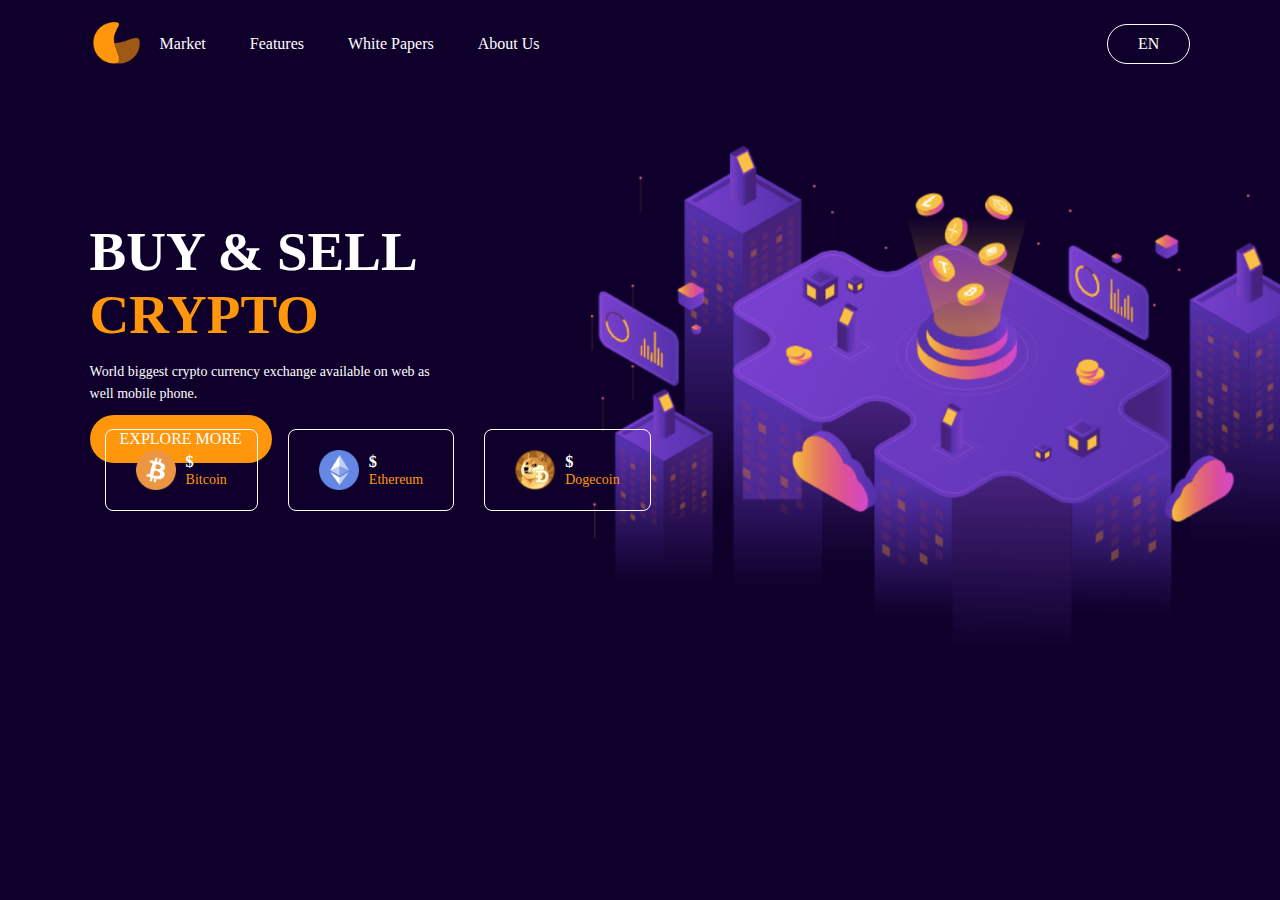
<file: crypto currency website /index.html>
<!DOCTYPE html>
<html lang="en">
<head>
    <meta charset="UTF-8">
    <meta name="viewport" content="width=device-width, initial-scale=1.0">
    <title>Crypto Currency Website</title>
    <link rel="stylesheet" href="style.css">
    <script src="https://code.jquery.com/jquery-3.7.1.js" integrity="sha256-eKhayi8LEQwp4NKxN+CfCh+3qOVUtJn3QNZ0TciWLP4=" crossorigin="anonymous"></script>
</head>
    <body>
        <div class="container">
            <nav>
                <img src="logo.png" class="logo">
                <ul>
                    <li><a href="#">Market</a></li>
                    <li><a href="#">Features</a></li>
                    <li><a href="#">White Papers</a></li>
                    <li><a href="#">About Us</a></li>
                </ul>
                <a href="#" class="btn">EN</a>
            </nav>
            <div class="content">
                <h1>BUY & SELL<br><span>CRYPTO</span></h1>
                <p>World biggest crypto currency exchange available on web as<br>well mobile phone.</p>
                <a href="#" class="btn">EXPLORE MORE</a>
            </div>

            <div class="coin-list">
                <div class="coin">
                    <img src="bitcoin.png">
                    <div>
                         <h3>$<span id="bitcoin"></span></h3>
                         <p>Bitcoin</p>
                    </div>
                </div>
                <div class="coin">
                    <img src="ethereum.png">
                    <div>
                         <h3>$<span id="ethereum"></span></h3>
                         <p>Ethereum</p>
                    </div>
                </div>
                <div class="coin">
                    <img src="dogecoin.png">
                    <div>
                        <h3>$<span id="dogecoin"></span></h3>
                        <p>Dogecoin</p>
                    </div>
                </div>
                
            </div>
        </div>




        <script src ="script.js"></script>
    </body>         
 </html>
</file>
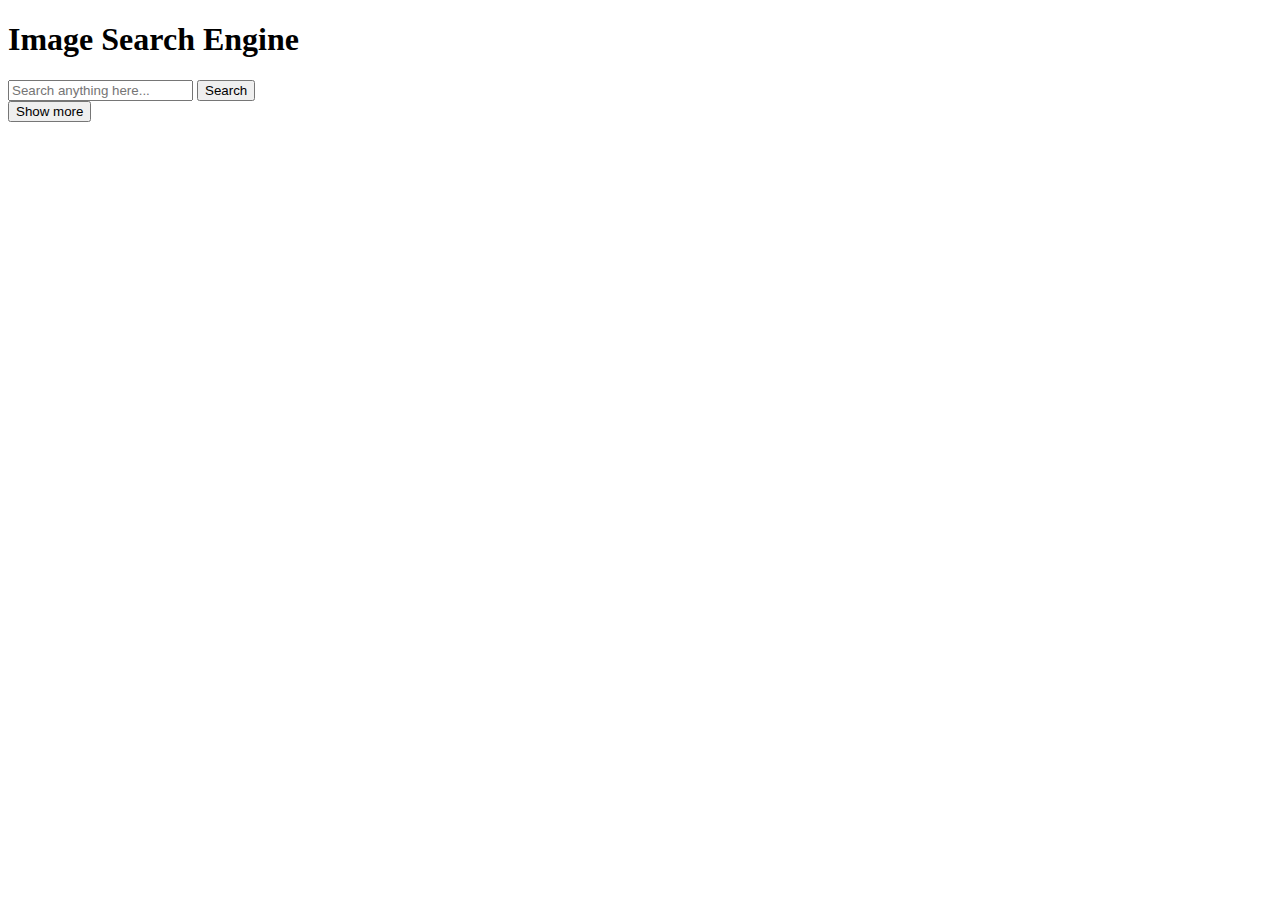
<file: image search engine/index.html>
<!DOCTYPE html>
<html lang="en">
<head>
    <meta charset="UTF-8">
    <meta name="viewport" content="width=device-width, initial-scale=1.0">
    <title>Image search engine</title>
    <link href="style.css">
</head>
<body>
    <h1>Image Search Engine</h1>
    <form id="search-form">
            <input type="text" id="search-box" placeholder="Search anything here...">
            <button>Search</button>
    </form>
    <div id="show-more"></div>
    <button id="show-more-btn">Show more</button>



    <script src ="script.js"></script>
</body>
</html>
</file>
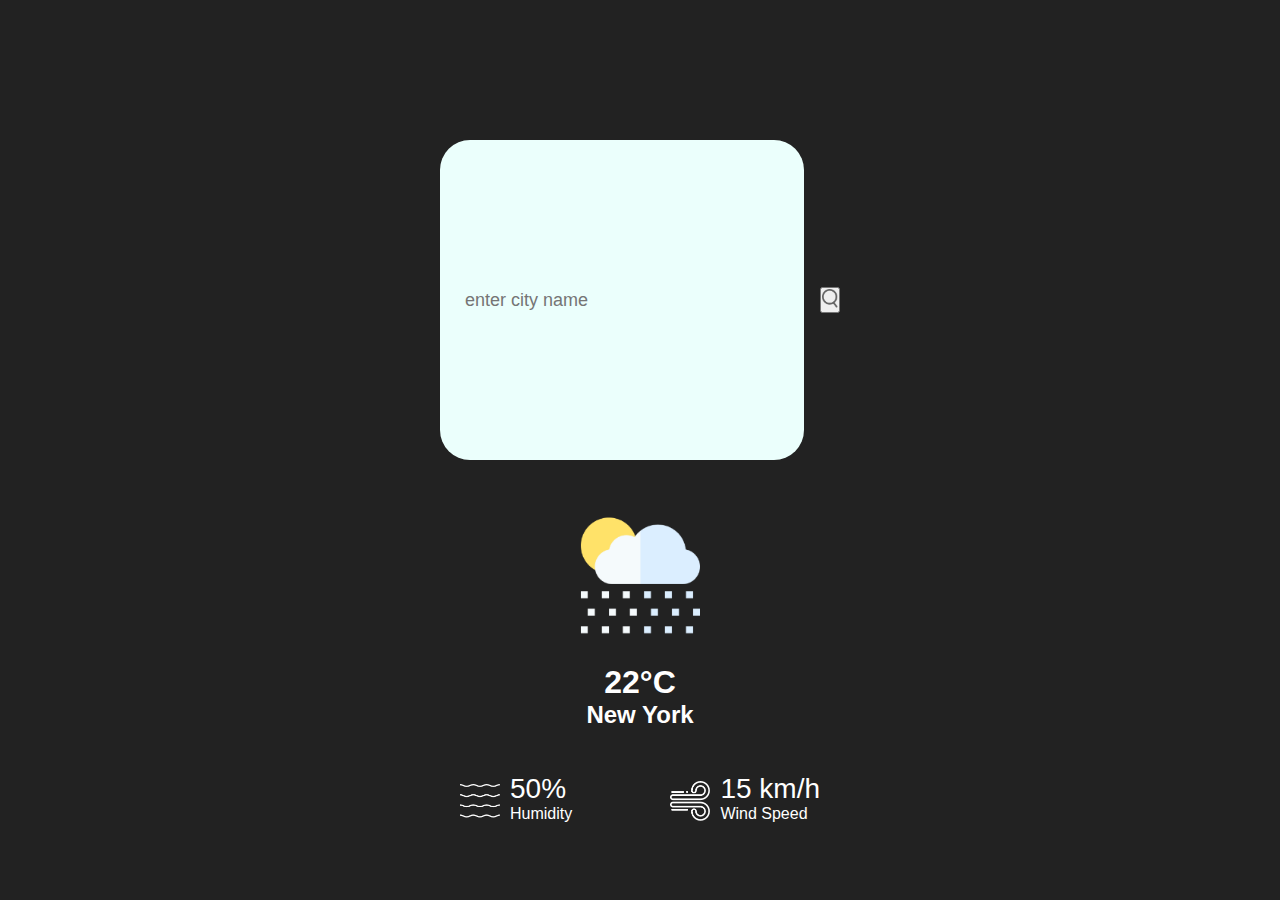
<file: weather app/index.html>
<!DOCTYPE html>
<html lang="en">
<head>
    <meta charset="UTF-8">
    <meta name="viewport" content="width=device-width, initial-scale=1.0">
    <title>Weather App</title>
    <link rel="stylesheet" href="style.css">
</head>
    <body>
        <div class="card">
            <div class="search">
                <input type="text" placeholder="enter city name" spellcheck="false">
                <button><img src="search.png" alt=""></button>
            </div>
            <div class="error">
                <p>Invalid city name</p>
            </div>
            <div class="Weather">
                <img src="rain.png" class="weather-icon">
                <h1 class="temp">22°C</h1>
                <h2 class="city">New York</h2>
                <div class="details">
                    <div class="col">
                        <img src="humidity.png">
                        <div>
                             <p class="humidity">50%</p>
                             <p>Humidity</p>
                        </div>
                    </div>
                    <div class="col">
                        <img src="wind.png">
                        <div>
                            <p class="wind">15 km/h</p>
                            <p>Wind Speed</p>
                        </div>
                    </div>
                </div>
            </div>
        </div>








        
    <script src ="script.js"></script>
    </body>
</html>
</file>
<file: crypto currency website /style.css>
*{
    margin: 0;
    padding: 0;
    box-sizing: border-box;
    font-family: san-serif;
}
.container{
    width: 100%;
    height: 100vh;
    background: url(background.png);
    background-position: center;
    background-size: cover;
    padding: 0 7%;
    color: #fff;
}
nav{
    width: 100%;
    padding: 20px 0;
    display: flex;
    align-items: center;
}
.logo{
    width: 50px;
    cursor: pointer;
}
nav ul{
    flex: 1;
}
nav ul li{
    display: inline-block;
    margin: 10px 20px;
}
nav ul li a{
    color: #fff;
    text-decoration: none;
}
nav .btn{
    color: #fff;
    text-decoration: none;
    border: 1px solid #fff;
    padding: 10px 30px;
    border-radius: 20px;
}
.content{
    margin-top: 12%;
}
.content h1{
    font-size: 55px;
    margin-bottom: 15px;
}
.content h1 span{
    color: #ff960b;
}
.content p{
    line-height: 22px;
    font-size: 14px;
}
.content .btn{
    display: inline-block;
    margin-top: 10px;
    background: #ff960b;
    color: #fff;
    text-decoration: none;
    padding: 15px 30px;
    border-radius: 30px;
}
.coin-list{
    position: absolute;
    top: 10%;
    bottom: 50px;
    display: flex;
    align-items: center;
}
.coin{
    display: flex;
    align-items: center;
    font-size: 14px;
    margin: 0 15px;
    color: #ff960b;
    border: 1px solid #fff;
    padding: 20px 30px;
    border-radius: 8px;
}
.coin img{
    width: 40px;
    margin-right: 10px;
}
.coin h3{
    color: #fff;
}
</file>
<file: image search engine/style.css>
*{
    margin: 0;
    padding: 0;
    font-family: san-serif;
    box-sizing: border-box;
}
body{
    background: #39297b;
    color: #fff;
}
h1{
    text-align: center;
    margin: 100px auto 50px;
    font-weight: 600;
}
form{
    width: 90%;
    max-width: 600px;
    margin: auto;
    height: 80px;
    background: #434989;
    display: flex;
    align-items: center;
}
form input{
    flex: 1;
    height: 100%;
    border: 0;
    outline: 0;
    background: transparent;
    color: #fff;
    font-size: 18px;
    padding: 0 30px;
    border-radius: 8px;
}
button{
    padding: 0 40px;
    height:100%;
    background: #ff3929;
    color: #fff;
    font-size: 18px;
    border: 0;
    outline: 0;
    border-top-right-radius: 8px;
    border- button-right-radius: 8px;
    cursor: pointer;
}
::placeholder{
    color: #fff;
    font-size: 18px;
}
#show-more-btn{
    background: #ff3929;
    color: #fff;
    border: 0;
    outline: 0;
    padding: 10px 20px;
    border-radius: 4px;
    margin: 10px auto 20px;
    cursor: pointer;
    display: hidden;
}
#search-result{
    width: 80%;
    margin: 100px auto 50px;
    display: grid;
    grid-template-column: 1fr 1fr 1fr;
    grid-gap: 40px;
}
#search-result img{
    width: 100%;
    height: 230px;
    object-fit: cover;
    border-radius: 5px;
}
</file>
<file: weather app/style.css>
*{
    margin: 0;
    padding: 0;
    font-family: sans-serif;
    box-sizing: border-box;
}

body{
    background: #222;
}
.card{
    width: 90%;
    max-width: 470px;
    background: linear-gradient(135deg #00feba #5b548a);
    color: #fff;
    margin: 100px auto 0;
    border-radius: 20px;
    padding: 40px 35px;
    text-align: center;
}
.search{
    width: 100%;
    display: flex;
    align-items: center;
    justify-content: space-between;
}
.search input{
    border: 0;
    outline: 0;
    background: #ebfffc;
    color: #fff;
    padding: 10pc 25px;
    height: 60px;
    border-radius: 30px;
    flex: 1;
    margin-right: 16px;
    font-size: 18px;
}
.button{
    border: 0;
    outline: 0;
    background: #ebfffc;
    border-radius: 50%;
    width: 60px;
    height: 60px;
    cursor: pointer;
}
.search button img{
    width: 16px;
}
.weather-icon{
    width: 170px;
    margin-top: 30px;
}
.weather h1{
    font-size: 80px;
    font-weight: 500;
}
.weather h2{
    font-size: 45px;
    font-weight: 400;
    margin-top: -10px;
}
.details{
    display: flex;
    align-items: center;
    justify-content: space-between;
    padding: 0 20px;
    margin-top: 50px;
}
.col{
    display: flex;
    align-items: center;
    text-align: left;
}
.col img{
    width: 40px;
    margin-right: 10px;
}
.humidity, .wind{
    font-size: 28px;
    margin-top: -6px; 
}
.weather{
    display: none;
}
.error{
    text-align: left;
    margin-top: 10px;
    margin-left: 10px;
    font-size: 14px;
    display: none;
}
</file>
